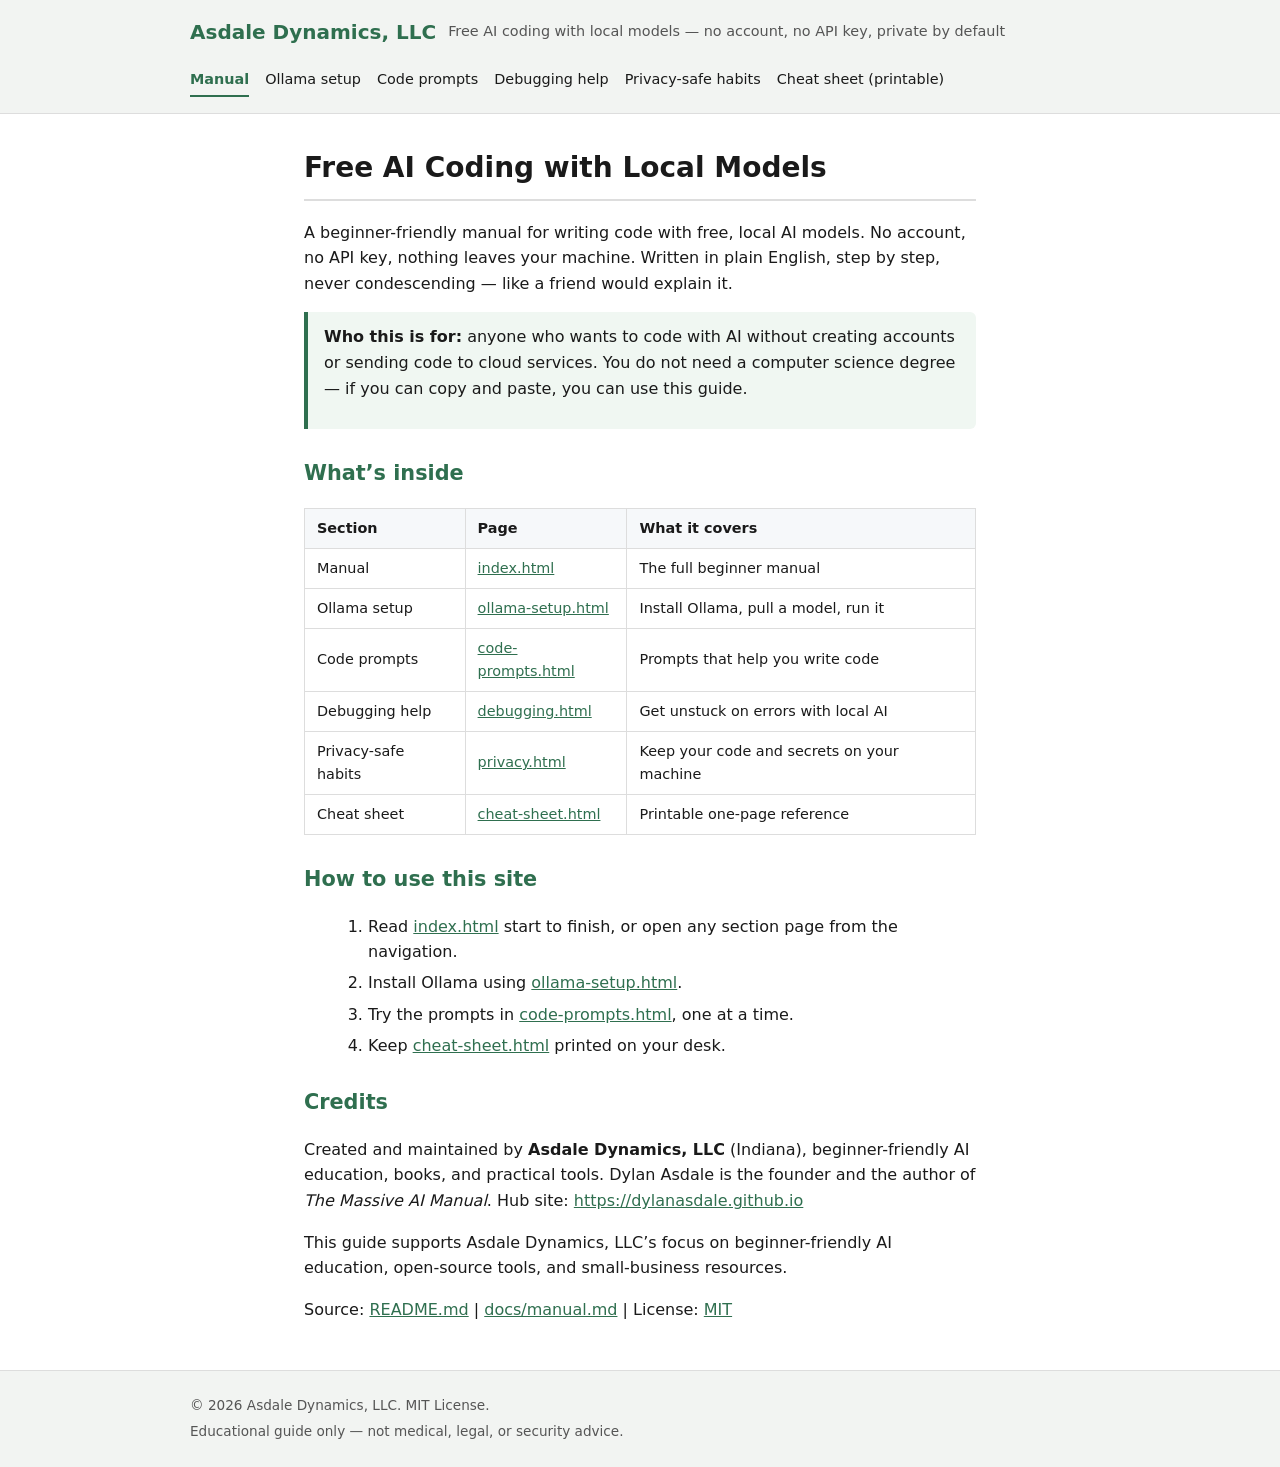
<file: site/index.html>
<!DOCTYPE html>
<html lang="en">
<head>
<meta charset="utf-8">
<meta name="viewport" content="width=device-width, initial-scale=1">
<title>Free AI Coding with Local Models — Asdale Dynamics, LLC</title>
<link rel="stylesheet" href="style.css">
</head>
<body>
<a href="#content" class="skip-link">Skip to content</a>

<div class="site">
<header>
  <div class="container">
    <a href="index.html" class="site-title">Asdale Dynamics, LLC</a>
    <p class="tagline">Free AI coding with local models — no account, no API key, private by default</p>
    <nav>
      <a href="index.html" aria-current="page">Manual</a>
      <a href="ollama-setup.html">Ollama setup</a>
      <a href="code-prompts.html">Code prompts</a>
      <a href="debugging.html">Debugging help</a>
      <a href="privacy.html">Privacy-safe habits</a>
      <a href="cheat-sheet.html">Cheat sheet (printable)</a>
    </nav>
  </div>
</header>

<main id="content">
<h1>Free AI Coding with Local Models</h1>
<p>A beginner-friendly manual for writing code with free, local AI models. No
account, no API key, nothing leaves your machine. Written in plain English,
step by step, never condescending — like a friend would explain it.</p>

<div class="callout">
<p><strong>Who this is for:</strong> anyone who wants to code with AI without
creating accounts or sending code to cloud services. You do not need a computer
science degree — if you can copy and paste, you can use this guide.</p>
</div>

<h2>What&rsquo;s inside</h2>
<table>
  <thead>
    <tr><th>Section</th><th>Page</th><th>What it covers</th></tr>
  </thead>
  <tbody>
    <tr><td>Manual</td><td><a href="index.html">index.html</a></td><td>The full beginner manual</td></tr>
    <tr><td>Ollama setup</td><td><a href="ollama-setup.html">ollama-setup.html</a></td><td>Install Ollama, pull a model, run it</td></tr>
    <tr><td>Code prompts</td><td><a href="code-prompts.html">code-prompts.html</a></td><td>Prompts that help you write code</td></tr>
    <tr><td>Debugging help</td><td><a href="debugging.html">debugging.html</a></td><td>Get unstuck on errors with local AI</td></tr>
    <tr><td>Privacy-safe habits</td><td><a href="privacy.html">privacy.html</a></td><td>Keep your code and secrets on your machine</td></tr>
    <tr><td>Cheat sheet</td><td><a href="cheat-sheet.html">cheat-sheet.html</a></td><td>Printable one-page reference</td></tr>
  </tbody>
</table>

<h2>How to use this site</h2>
<ol>
  <li>Read <a href="index.html">index.html</a> start to finish, or open any section page from the navigation.</li>
  <li>Install Ollama using <a href="ollama-setup.html">ollama-setup.html</a>.</li>
  <li>Try the prompts in <a href="code-prompts.html">code-prompts.html</a>, one at a time.</li>
  <li>Keep <a href="cheat-sheet.html">cheat-sheet.html</a> printed on your desk.</li>
</ol>

<h2>Credits</h2>
<p>Created and maintained by <strong>Asdale Dynamics, LLC</strong> (Indiana),
beginner-friendly AI education, books, and practical tools. Dylan Asdale is the
founder and the author of <em>The Massive AI Manual</em>. Hub site:
<a href="https://dylanasdale.github.io">https://dylanasdale.github.io</a></p>
<p>This guide supports Asdale Dynamics, LLC&rsquo;s focus on beginner-friendly AI
education, open-source tools, and small-business resources.</p>
<p class="no-print">Source: <a href="../README.md">README.md</a> |
<a href="../docs/manual.md">docs/manual.md</a> |
License: <a href="../LICENSE">MIT</a></p>
</main>

<footer>
  <div class="container">
    <p>&copy; 2026 Asdale Dynamics, LLC. MIT License.</p>
    <p>Educational guide only — not medical, legal, or security advice.</p>
  </div>
</footer>
</div>
</body>
</html>
</file>
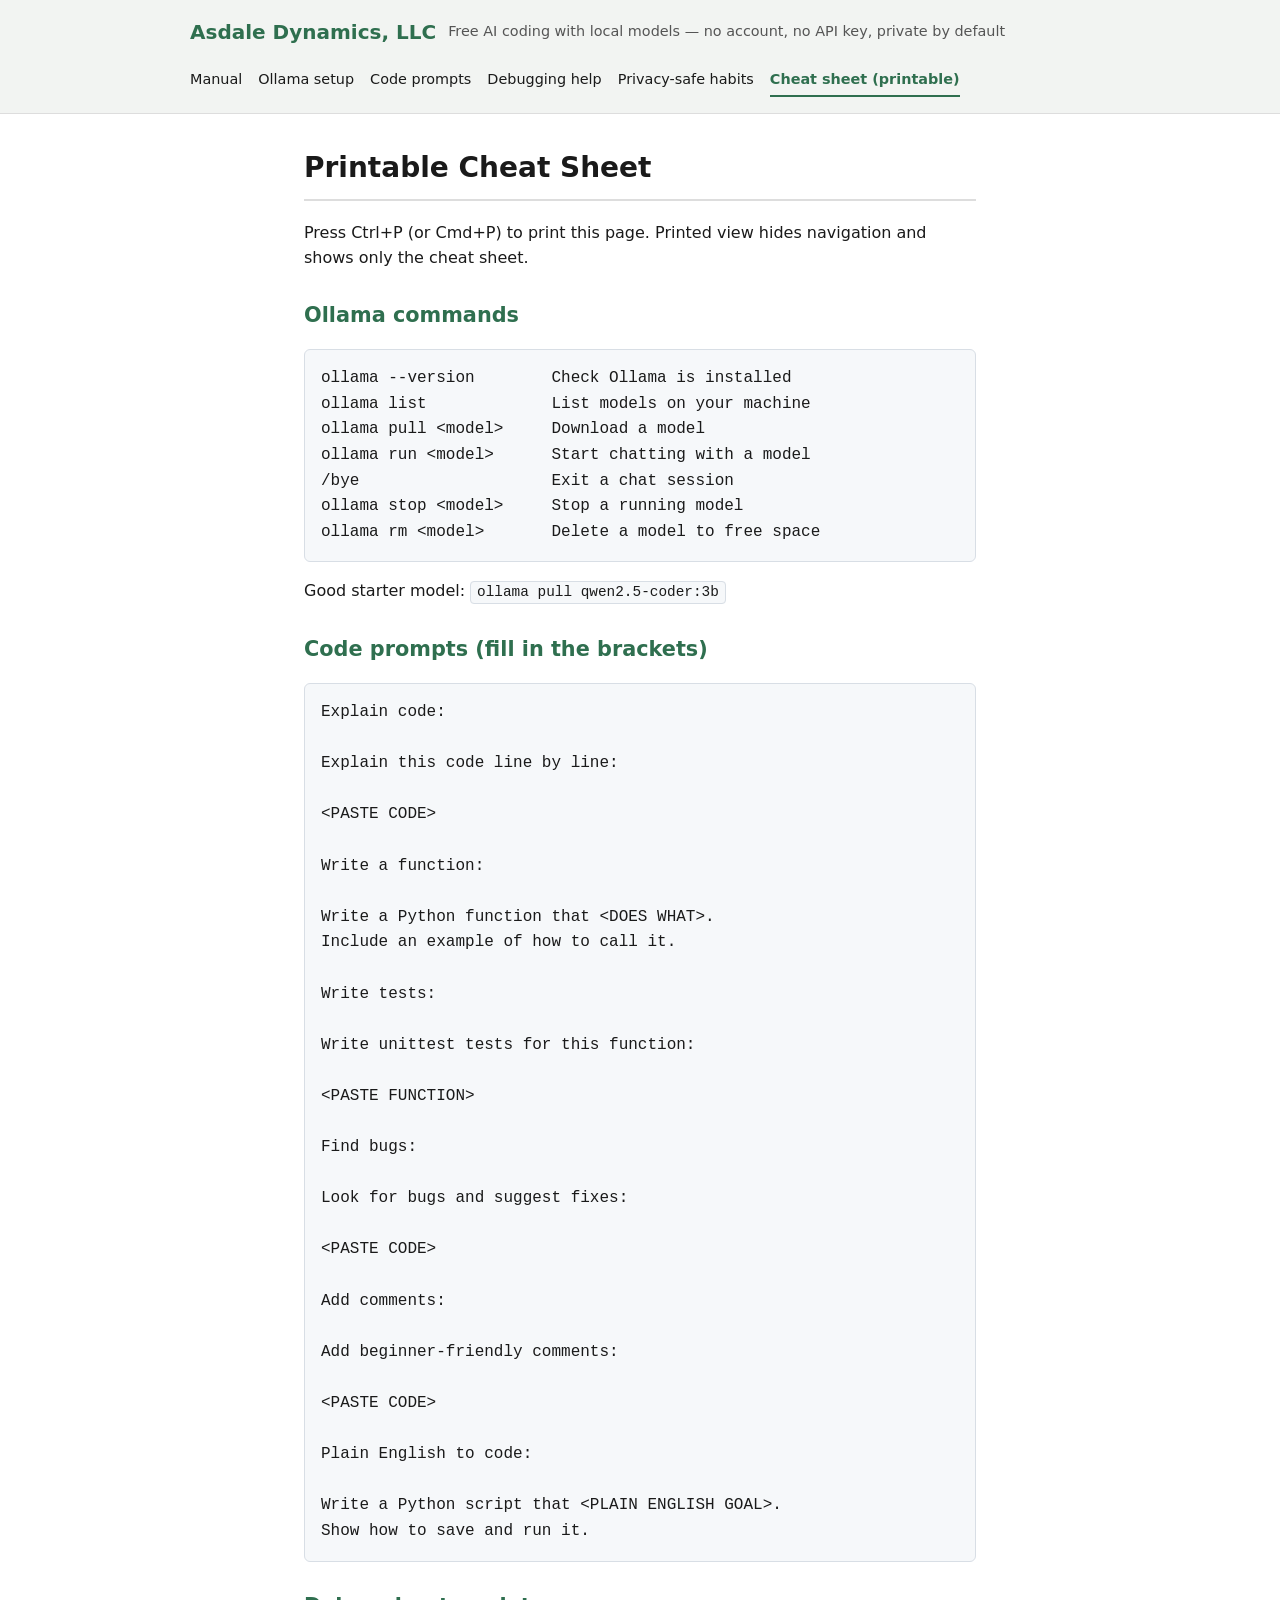
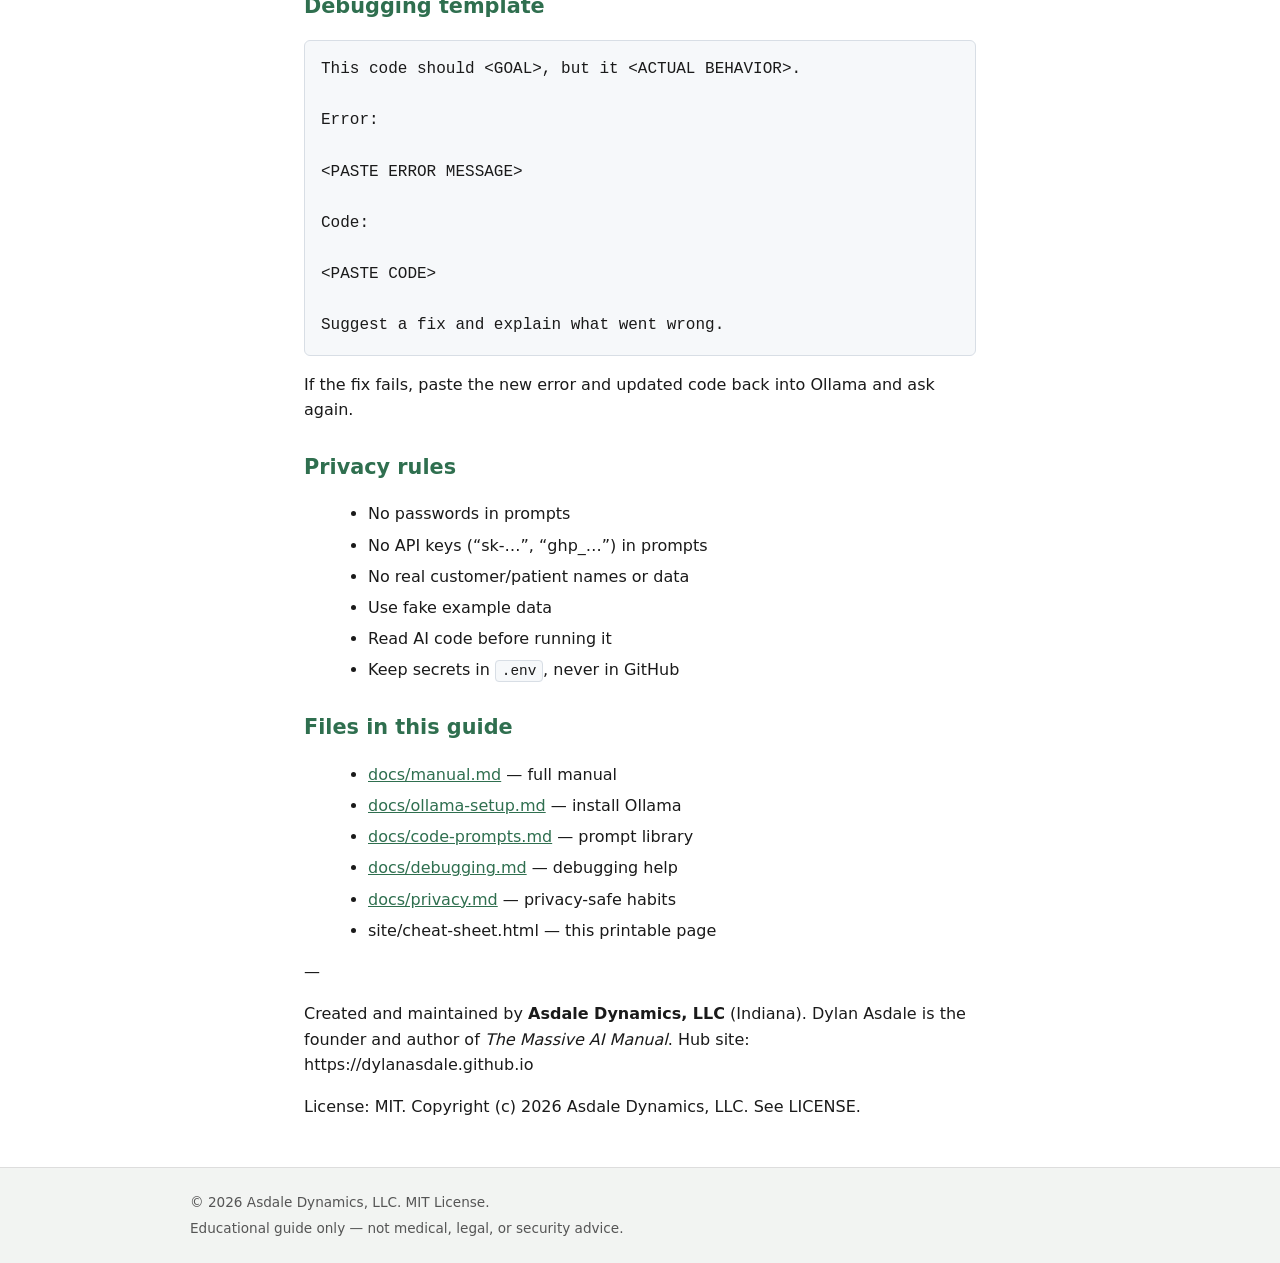
<file: site/cheat-sheet.html>
<!DOCTYPE html>
<html lang="en">
<head>
<meta charset="utf-8">
<meta name="viewport" content="width=device-width, initial-scale=1">
<title>Printable Cheat Sheet — Free AI Coding with Local Models</title>
<link rel="stylesheet" href="style.css">
<style>
  @media print {
    body { background: white; color: black; }
    header, nav, footer, .no-print, .screen-only { display: none !important; }
    main { padding: 0; width: 100%; max-width: 100%; }
    h1 { border-bottom: 1px solid #000; padding-bottom: 0.4rem; font-size: 1.5rem; page-break-after: avoid; }
    h2, h3 { page-break-after: avoid; color: black; }
    code, pre { background: white !important; border: 1px solid #777; color: black; }
    pre { page-break-inside: avoid; }
    .callout { border: 1px solid #777; background: none; padding: 0.5rem; page-break-inside: avoid; }
    a { text-decoration: none; color: black; }
    table th { background: #eee; }
    .print-hint { display: block; margin-top: 1rem; font-size: 0.85rem; color: #333; }
    @page { margin: 1.5cm; }
  }
</style>
</head>
<body>
<a href="#content" class="skip-link">Skip to content</a>

<div class="site">
<header>
  <div class="container">
    <a href="index.html" class="site-title">Asdale Dynamics, LLC</a>
    <p class="tagline">Free AI coding with local models — no account, no API key, private by default</p>
    <nav>
      <a href="index.html">Manual</a>
      <a href="ollama-setup.html">Ollama setup</a>
      <a href="code-prompts.html">Code prompts</a>
      <a href="debugging.html">Debugging help</a>
      <a href="privacy.html">Privacy-safe habits</a>
      <a href="cheat-sheet.html" aria-current="page">Cheat sheet (printable)</a>
    </nav>
  </div>
</header>

<main id="content">
<h1>Printable Cheat Sheet</h1>
<p class="print-hint screen-only">Press Ctrl+P (or Cmd+P) to print this page. Printed view hides navigation and shows only the cheat sheet.</p>

<h2>Ollama commands</h2>
<pre><code>ollama --version        Check Ollama is installed
ollama list             List models on your machine
ollama pull &lt;model&gt;     Download a model
ollama run &lt;model&gt;      Start chatting with a model
/bye                    Exit a chat session
ollama stop &lt;model&gt;     Stop a running model
ollama rm &lt;model&gt;       Delete a model to free space</code></pre>
<p>Good starter model: <code>ollama pull qwen2.5-coder:3b</code></p>

<h2>Code prompts (fill in the brackets)</h2>
<pre><code>Explain code:

Explain this code line by line:

&lt;PASTE CODE&gt;

Write a function:

Write a Python function that &lt;DOES WHAT&gt;.
Include an example of how to call it.

Write tests:

Write unittest tests for this function:

&lt;PASTE FUNCTION&gt;

Find bugs:

Look for bugs and suggest fixes:

&lt;PASTE CODE&gt;

Add comments:

Add beginner-friendly comments:

&lt;PASTE CODE&gt;

Plain English to code:

Write a Python script that &lt;PLAIN ENGLISH GOAL&gt;.
Show how to save and run it.</code></pre>

<h2>Debugging template</h2>
<pre><code>This code should &lt;GOAL&gt;, but it &lt;ACTUAL BEHAVIOR&gt;.

Error:

&lt;PASTE ERROR MESSAGE&gt;

Code:

&lt;PASTE CODE&gt;

Suggest a fix and explain what went wrong.</code></pre>
<p class="screen-only">If the fix fails, paste the new error and updated code back into Ollama and ask again.</p>

<h2>Privacy rules</h2>
<ul class="screen-only">
  <li>No passwords in prompts</li>
  <li>No API keys (&ldquo;sk-&hellip;&rdquo;, &ldquo;ghp_&hellip;&rdquo;) in prompts</li>
  <li>No real customer/patient names or data</li>
  <li>Use fake example data</li>
  <li>Read AI code before running it</li>
  <li>Keep secrets in <code>.env</code>, never in GitHub</li>
</ul>
<pre class="print-only" style="display:none;">[ ] No passwords in prompts
[ ] No API keys in prompts
[ ] No real customer/patient names or data
[ ] Use fake example data
[ ] Read AI code before running it
[ ] Keep secrets in .env, never in GitHub</pre>

<h2>Files in this guide</h2>
<ul class="screen-only">
  <li><a href="../docs/manual.md">docs/manual.md</a> — full manual</li>
  <li><a href="../docs/ollama-setup.md">docs/ollama-setup.md</a> — install Ollama</li>
  <li><a href="../docs/code-prompts.md">docs/code-prompts.md</a> — prompt library</li>
  <li><a href="../docs/debugging.md">docs/debugging.md</a> — debugging help</li>
  <li><a href="../docs/privacy.md">docs/privacy.md</a> — privacy-safe habits</li>
  <li>site/cheat-sheet.html — this printable page</li>
</ul>

<p>&mdash;</p>
<p>Created and maintained by <strong>Asdale Dynamics, LLC</strong> (Indiana).
Dylan Asdale is the founder and author of <em>The Massive AI Manual</em>. Hub
site: https://dylanasdale.github.io</p>
<p>License: MIT. Copyright (c) 2026 Asdale Dynamics, LLC. See LICENSE.</p>
</main>

<footer>
  <div class="container">
    <p>&copy; 2026 Asdale Dynamics, LLC. MIT License.</p>
    <p>Educational guide only — not medical, legal, or security advice.</p>
  </div>
</footer>
</div>
</body>
</html>
</file>
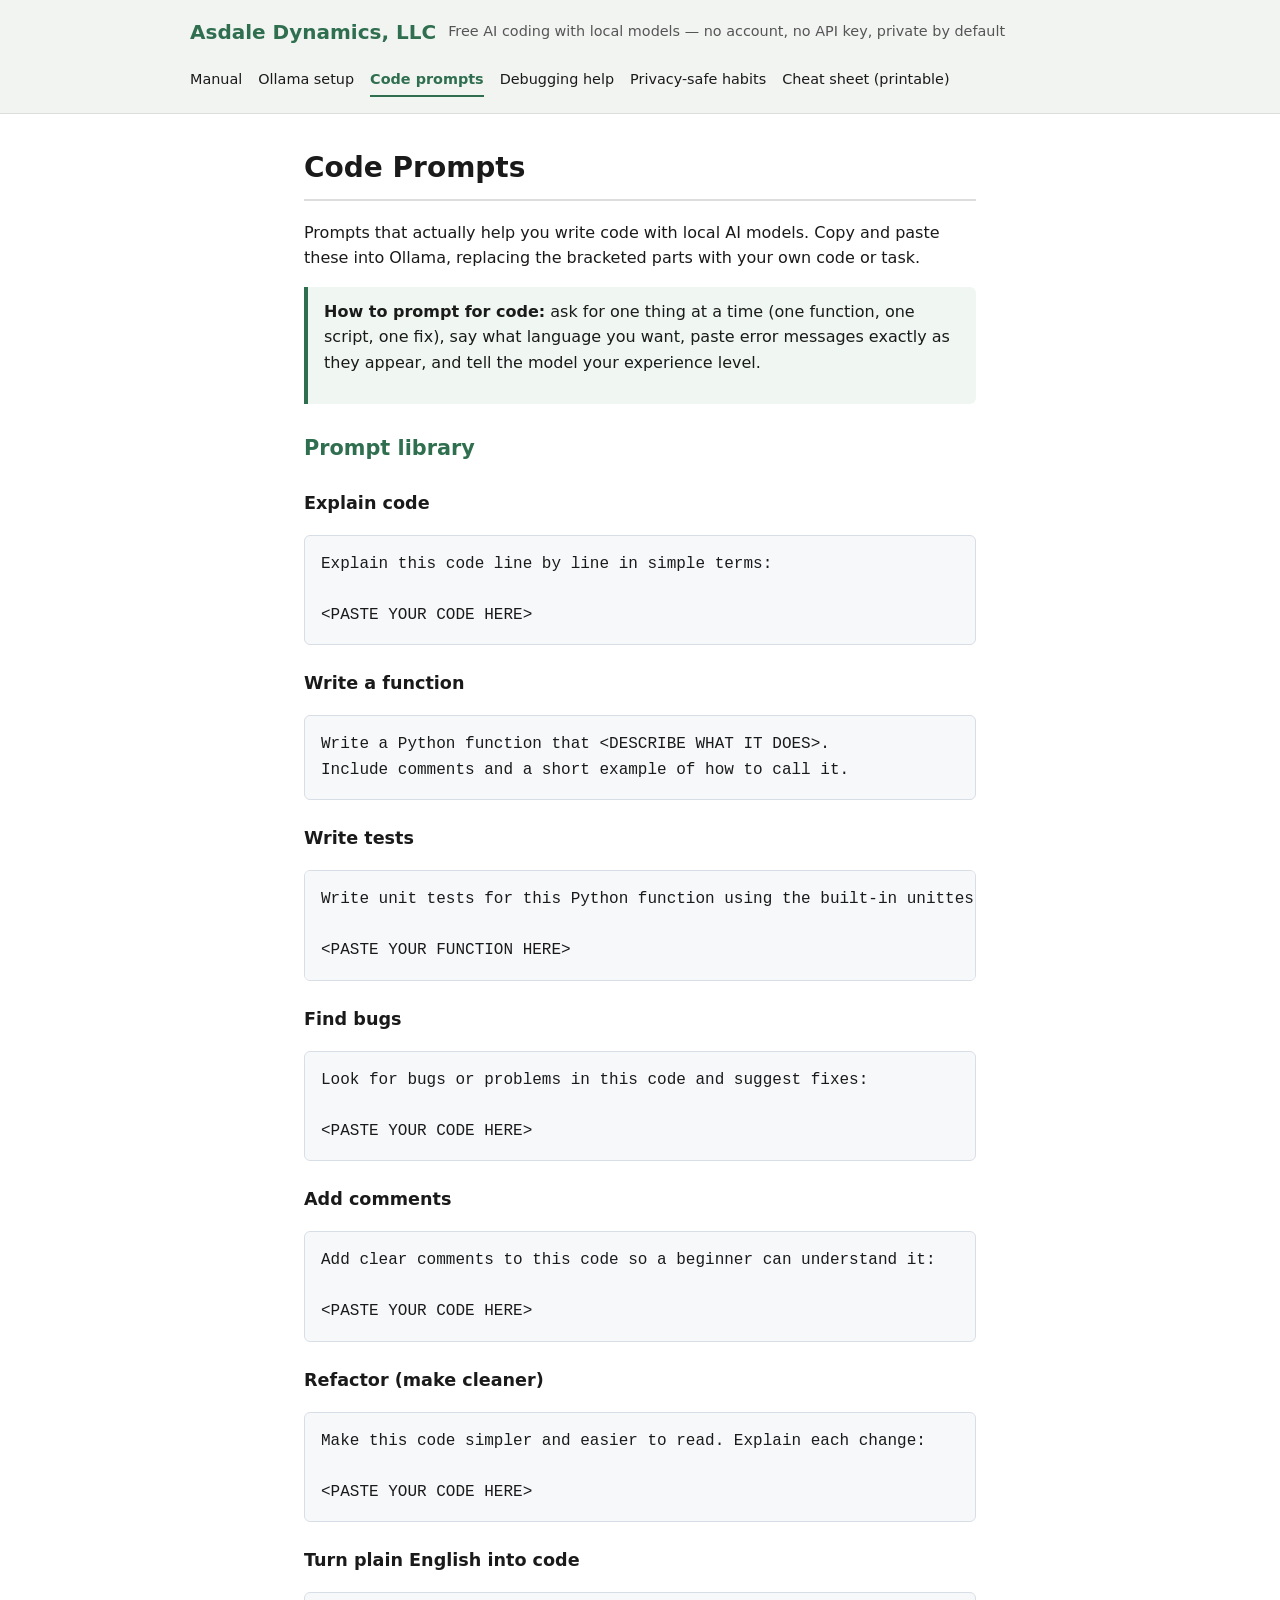
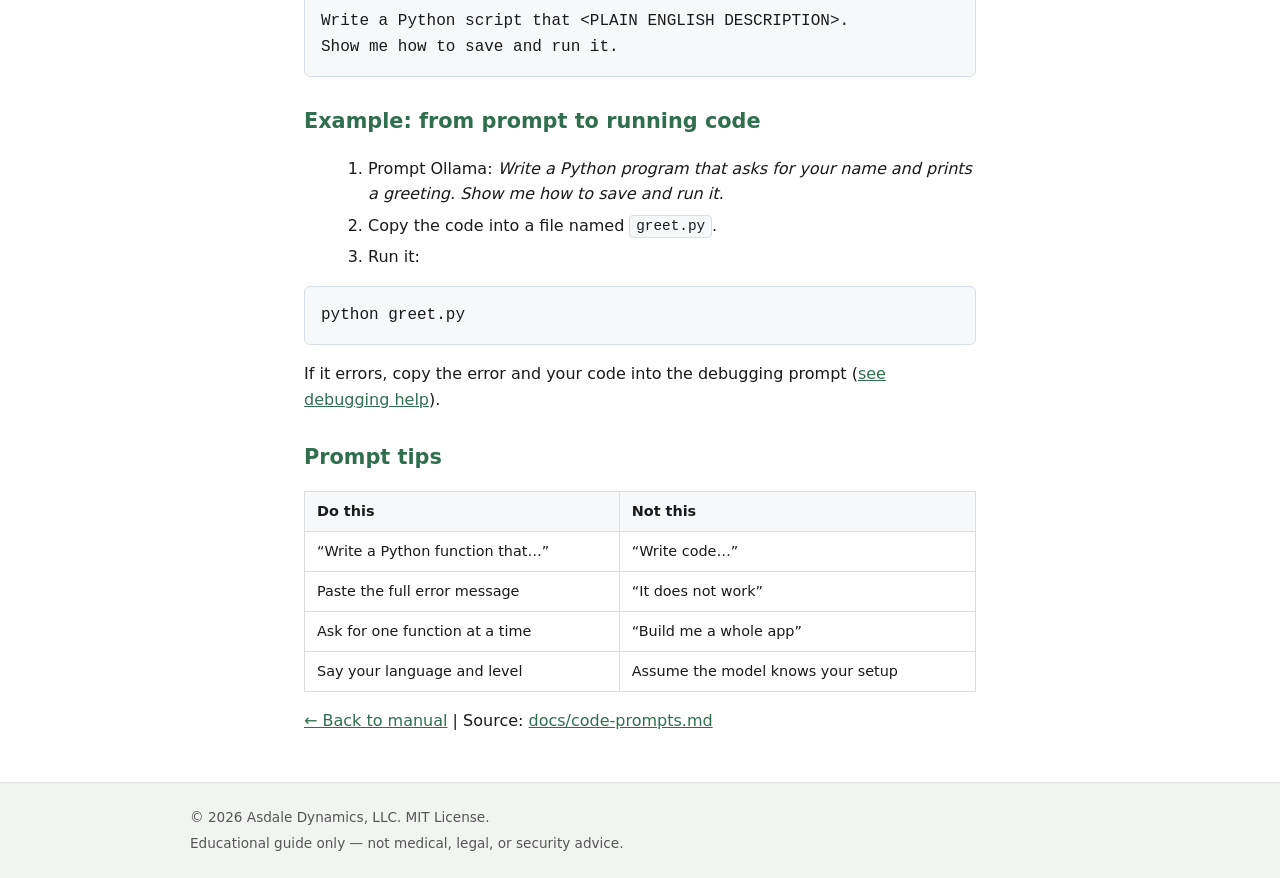
<file: site/code-prompts.html>
<!DOCTYPE html>
<html lang="en">
<head>
<meta charset="utf-8">
<meta name="viewport" content="width=device-width, initial-scale=1">
<title>Code Prompts — Free AI Coding with Local Models</title>
<link rel="stylesheet" href="style.css">
</head>
<body>
<a href="#content" class="skip-link">Skip to content</a>

<div class="site">
<header>
  <div class="container">
    <a href="index.html" class="site-title">Asdale Dynamics, LLC</a>
    <p class="tagline">Free AI coding with local models — no account, no API key, private by default</p>
    <nav>
      <a href="index.html">Manual</a>
      <a href="ollama-setup.html">Ollama setup</a>
      <a href="code-prompts.html" aria-current="page">Code prompts</a>
      <a href="debugging.html">Debugging help</a>
      <a href="privacy.html">Privacy-safe habits</a>
      <a href="cheat-sheet.html">Cheat sheet (printable)</a>
    </nav>
  </div>
</header>

<main id="content">
<h1>Code Prompts</h1>
<p>Prompts that actually help you write code with local AI models. Copy and paste
these into Ollama, replacing the bracketed parts with your own code or task.</p>

<div class="callout">
<p><strong>How to prompt for code:</strong> ask for one thing at a time (one
function, one script, one fix), say what language you want, paste error messages
exactly as they appear, and tell the model your experience level.</p>
</div>

<h2>Prompt library</h2>

<h3>Explain code</h3>
<pre><code>Explain this code line by line in simple terms:

&lt;PASTE YOUR CODE HERE&gt;</code></pre>

<h3>Write a function</h3>
<pre><code>Write a Python function that &lt;DESCRIBE WHAT IT DOES&gt;.
Include comments and a short example of how to call it.</code></pre>

<h3>Write tests</h3>
<pre><code>Write unit tests for this Python function using the built-in unittest module:

&lt;PASTE YOUR FUNCTION HERE&gt;</code></pre>

<h3>Find bugs</h3>
<pre><code>Look for bugs or problems in this code and suggest fixes:

&lt;PASTE YOUR CODE HERE&gt;</code></pre>

<h3>Add comments</h3>
<pre><code>Add clear comments to this code so a beginner can understand it:

&lt;PASTE YOUR CODE HERE&gt;</code></pre>

<h3>Refactor (make cleaner)</h3>
<pre><code>Make this code simpler and easier to read. Explain each change:

&lt;PASTE YOUR CODE HERE&gt;</code></pre>

<h3>Turn plain English into code</h3>
<pre><code>Write a Python script that &lt;PLAIN ENGLISH DESCRIPTION&gt;.
Show me how to save and run it.</code></pre>

<h2>Example: from prompt to running code</h2>
<ol>
  <li>Prompt Ollama: <em>Write a Python program that asks for your name and
  prints a greeting. Show me how to save and run it.</em></li>
  <li>Copy the code into a file named <code>greet.py</code>.</li>
  <li>Run it:</li>
</ol>
<pre><code class="language-bash">python greet.py</code></pre>
<p>If it errors, copy the error and your code into the debugging prompt
(<a href="debugging.html">see debugging help</a>).</p>

<h2>Prompt tips</h2>
<table>
  <thead>
    <tr><th>Do this</th><th>Not this</th></tr>
  </thead>
  <tbody>
    <tr><td>&ldquo;Write a Python function that&hellip;&rdquo;</td><td>&ldquo;Write code&hellip;&rdquo;</td></tr>
    <tr><td>Paste the full error message</td><td>&ldquo;It does not work&rdquo;</td></tr>
    <tr><td>Ask for one function at a time</td><td>&ldquo;Build me a whole app&rdquo;</td></tr>
    <tr><td>Say your language and level</td><td>Assume the model knows your setup</td></tr>
  </tbody>
</table>

<p class="no-print"><a href="index.html">&larr; Back to manual</a> |
Source: <a href="../docs/code-prompts.md">docs/code-prompts.md</a></p>
</main>

<footer>
  <div class="container">
    <p>&copy; 2026 Asdale Dynamics, LLC. MIT License.</p>
    <p>Educational guide only — not medical, legal, or security advice.</p>
  </div>
</footer>
</div>
</body>
</html>
</file>
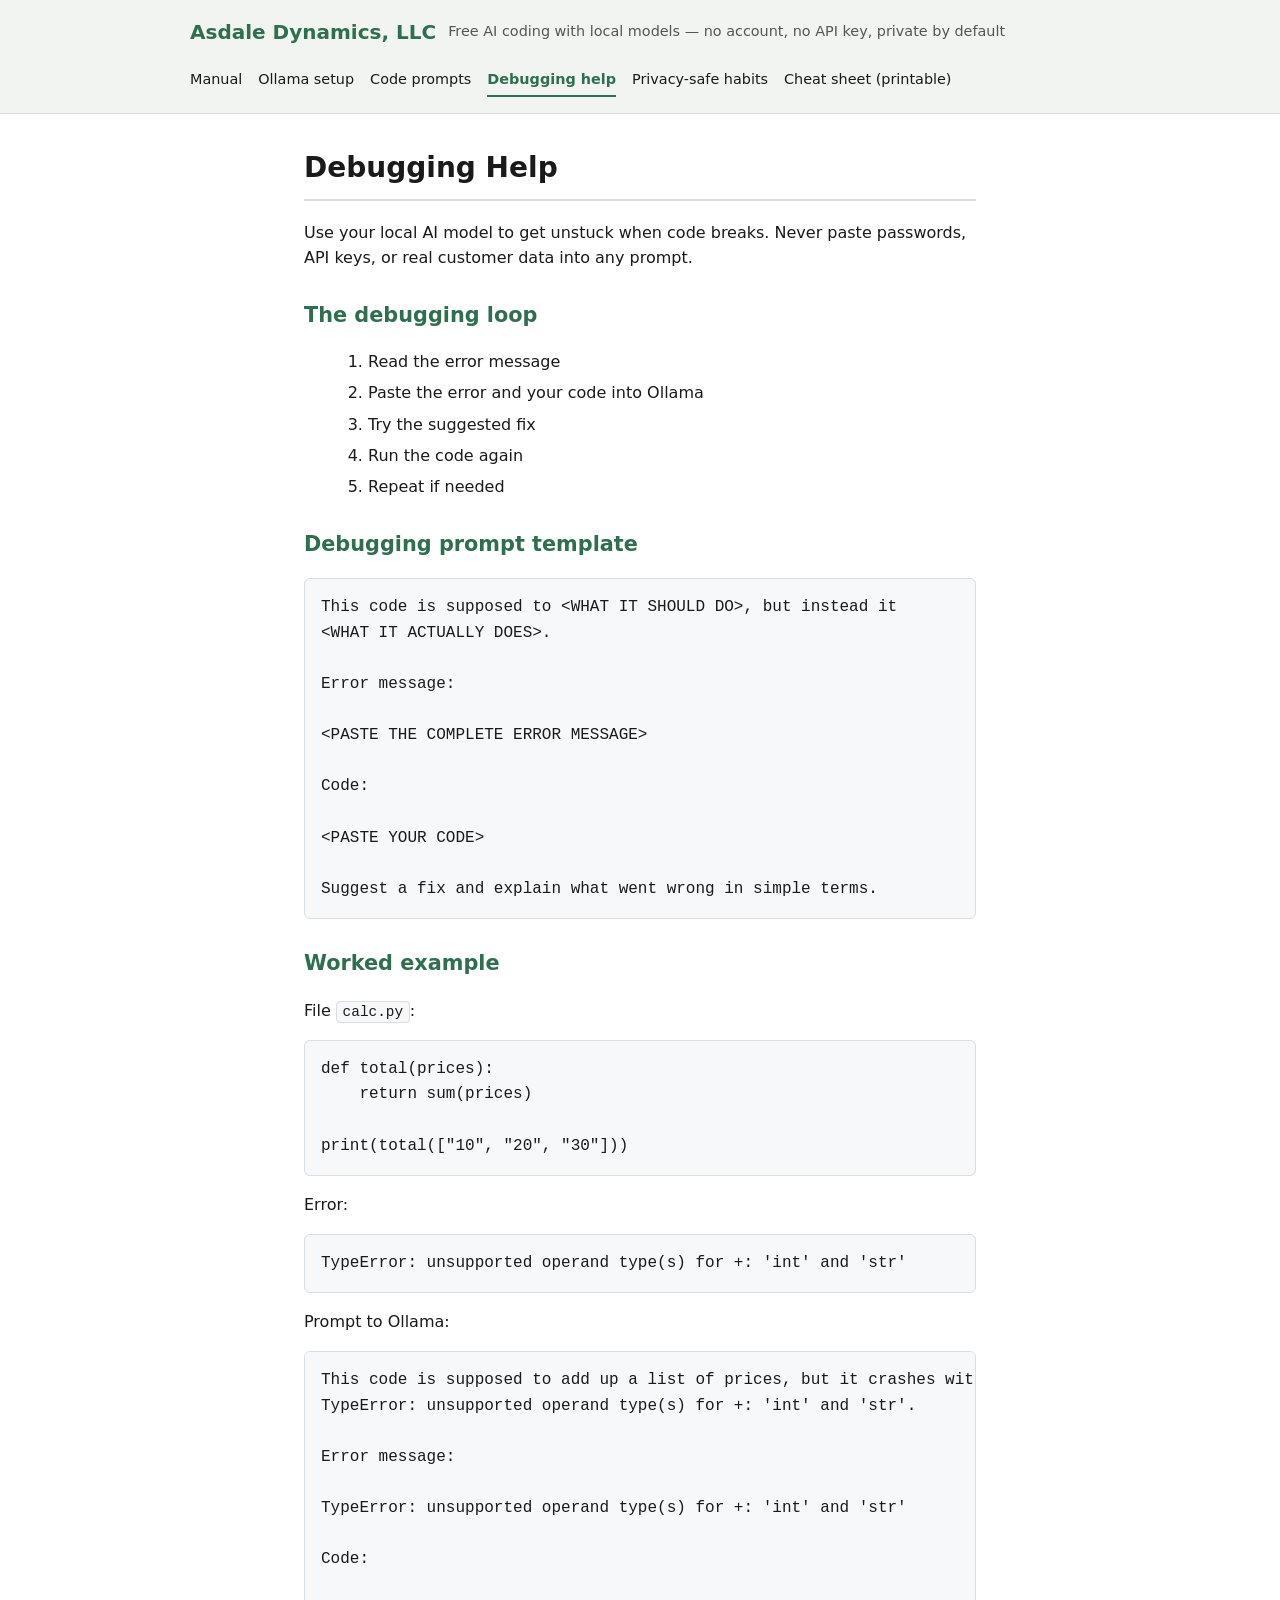
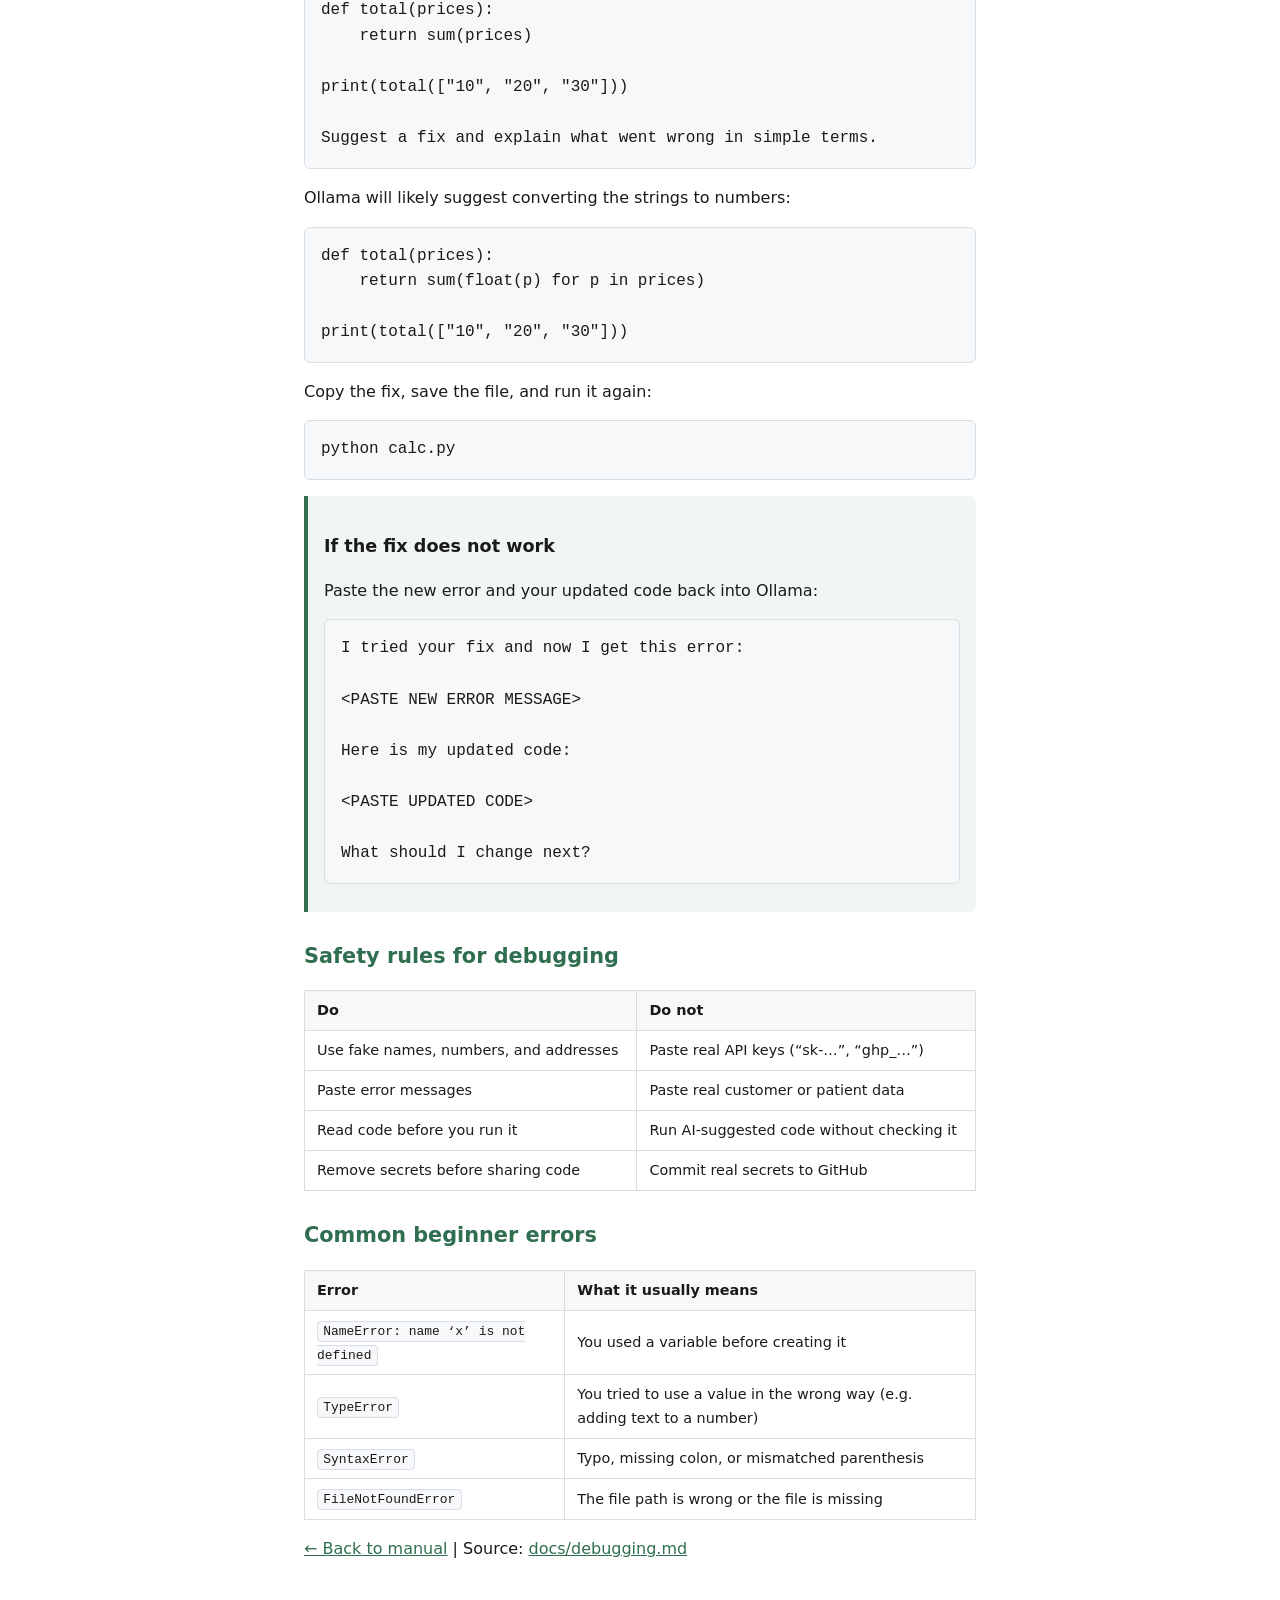
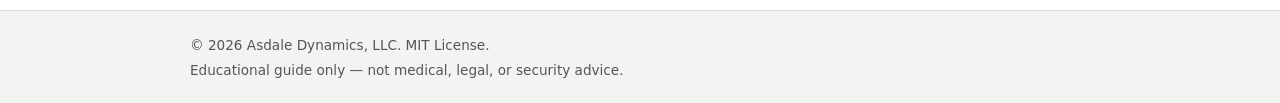
<file: site/debugging.html>
<!DOCTYPE html>
<html lang="en">
<head>
<meta charset="utf-8">
<meta name="viewport" content="width=device-width, initial-scale=1">
<title>Debugging Help — Free AI Coding with Local Models</title>
<link rel="stylesheet" href="style.css">
</head>
<body>
<a href="#content" class="skip-link">Skip to content</a>

<div class="site">
<header>
  <div class="container">
    <a href="index.html" class="site-title">Asdale Dynamics, LLC</a>
    <p class="tagline">Free AI coding with local models — no account, no API key, private by default</p>
    <nav>
      <a href="index.html">Manual</a>
      <a href="ollama-setup.html">Ollama setup</a>
      <a href="code-prompts.html">Code prompts</a>
      <a href="debugging.html" aria-current="page">Debugging help</a>
      <a href="privacy.html">Privacy-safe habits</a>
      <a href="cheat-sheet.html">Cheat sheet (printable)</a>
    </nav>
  </div>
</header>

<main id="content">
<h1>Debugging Help</h1>
<p>Use your local AI model to get unstuck when code breaks. Never paste
passwords, API keys, or real customer data into any prompt.</p>

<h2>The debugging loop</h2>
<ol>
  <li>Read the error message</li>
  <li>Paste the error and your code into Ollama</li>
  <li>Try the suggested fix</li>
  <li>Run the code again</li>
  <li>Repeat if needed</li>
</ol>

<h2>Debugging prompt template</h2>
<pre><code>This code is supposed to &lt;WHAT IT SHOULD DO&gt;, but instead it
&lt;WHAT IT ACTUALLY DOES&gt;.

Error message:

&lt;PASTE THE COMPLETE ERROR MESSAGE&gt;

Code:

&lt;PASTE YOUR CODE&gt;

Suggest a fix and explain what went wrong in simple terms.</code></pre>

<h2>Worked example</h2>
<p>File <code>calc.py</code>:</p>
<pre><code class="language-python">def total(prices):
    return sum(prices)

print(total(["10", "20", "30"]))</code></pre>
<p>Error:</p>
<pre><code>TypeError: unsupported operand type(s) for +: 'int' and 'str'</code></pre>
<p>Prompt to Ollama:</p>
<pre><code>This code is supposed to add up a list of prices, but it crashes with
TypeError: unsupported operand type(s) for +: 'int' and 'str'.

Error message:

TypeError: unsupported operand type(s) for +: 'int' and 'str'

Code:

def total(prices):
    return sum(prices)

print(total(["10", "20", "30"]))

Suggest a fix and explain what went wrong in simple terms.</code></pre>
<p>Ollama will likely suggest converting the strings to numbers:</p>
<pre><code class="language-python">def total(prices):
    return sum(float(p) for p in prices)

print(total(["10", "20", "30"]))</code></pre>
<p>Copy the fix, save the file, and run it again:</p>
<pre><code class="language-bash">python calc.py</code></pre>

<div class="callout">
<h3>If the fix does not work</h3>
<p>Paste the new error and your updated code back into Ollama:</p>
<pre><code>I tried your fix and now I get this error:

&lt;PASTE NEW ERROR MESSAGE&gt;

Here is my updated code:

&lt;PASTE UPDATED CODE&gt;

What should I change next?</code></pre>
</div>

<h2>Safety rules for debugging</h2>
<table>
  <thead>
    <tr><th>Do</th><th>Do not</th></tr>
  </thead>
  <tbody>
    <tr><td>Use fake names, numbers, and addresses</td><td>Paste real API keys (&ldquo;sk-&hellip;&rdquo;, &ldquo;ghp_&hellip;&rdquo;)</td></tr>
    <tr><td>Paste error messages</td><td>Paste real customer or patient data</td></tr>
    <tr><td>Read code before you run it</td><td>Run AI-suggested code without checking it</td></tr>
    <tr><td>Remove secrets before sharing code</td><td>Commit real secrets to GitHub</td></tr>
  </tbody>
</table>

<h2>Common beginner errors</h2>
<table>
  <thead>
    <tr><th>Error</th><th>What it usually means</th></tr>
  </thead>
  <tbody>
    <tr><td><code>NameError: name &lsquo;x&rsquo; is not defined</code></td><td>You used a variable before creating it</td></tr>
    <tr><td><code>TypeError</code></td><td>You tried to use a value in the wrong way (e.g. adding text to a number)</td></tr>
    <tr><td><code>SyntaxError</code></td><td>Typo, missing colon, or mismatched parenthesis</td></tr>
    <tr><td><code>FileNotFoundError</code></td><td>The file path is wrong or the file is missing</td></tr>
  </tbody>
</table>

<p class="no-print"><a href="index.html">&larr; Back to manual</a> |
Source: <a href="../docs/debugging.md">docs/debugging.md</a></p>
</main>

<footer>
  <div class="container">
    <p>&copy; 2026 Asdale Dynamics, LLC. MIT License.</p>
    <p>Educational guide only — not medical, legal, or security advice.</p>
  </div>
</footer>
</div>
</body>
</html>
</file>
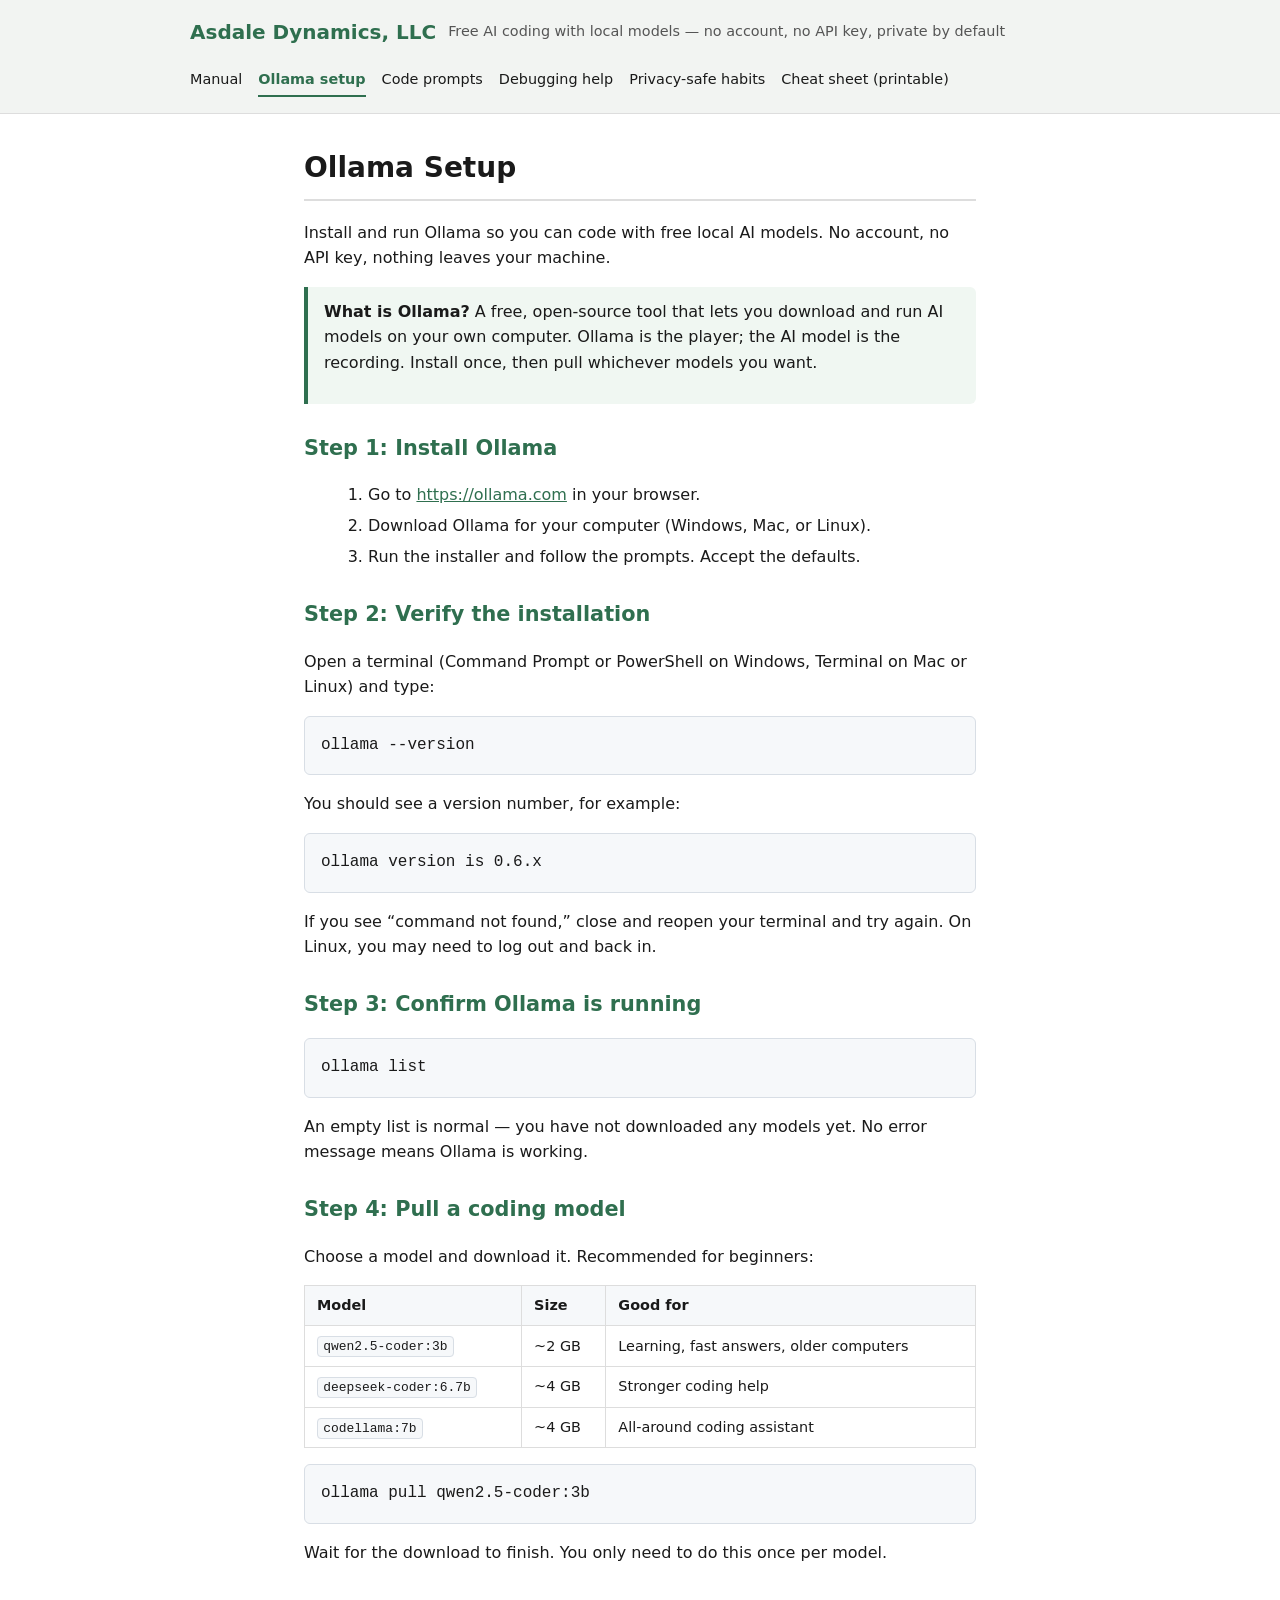
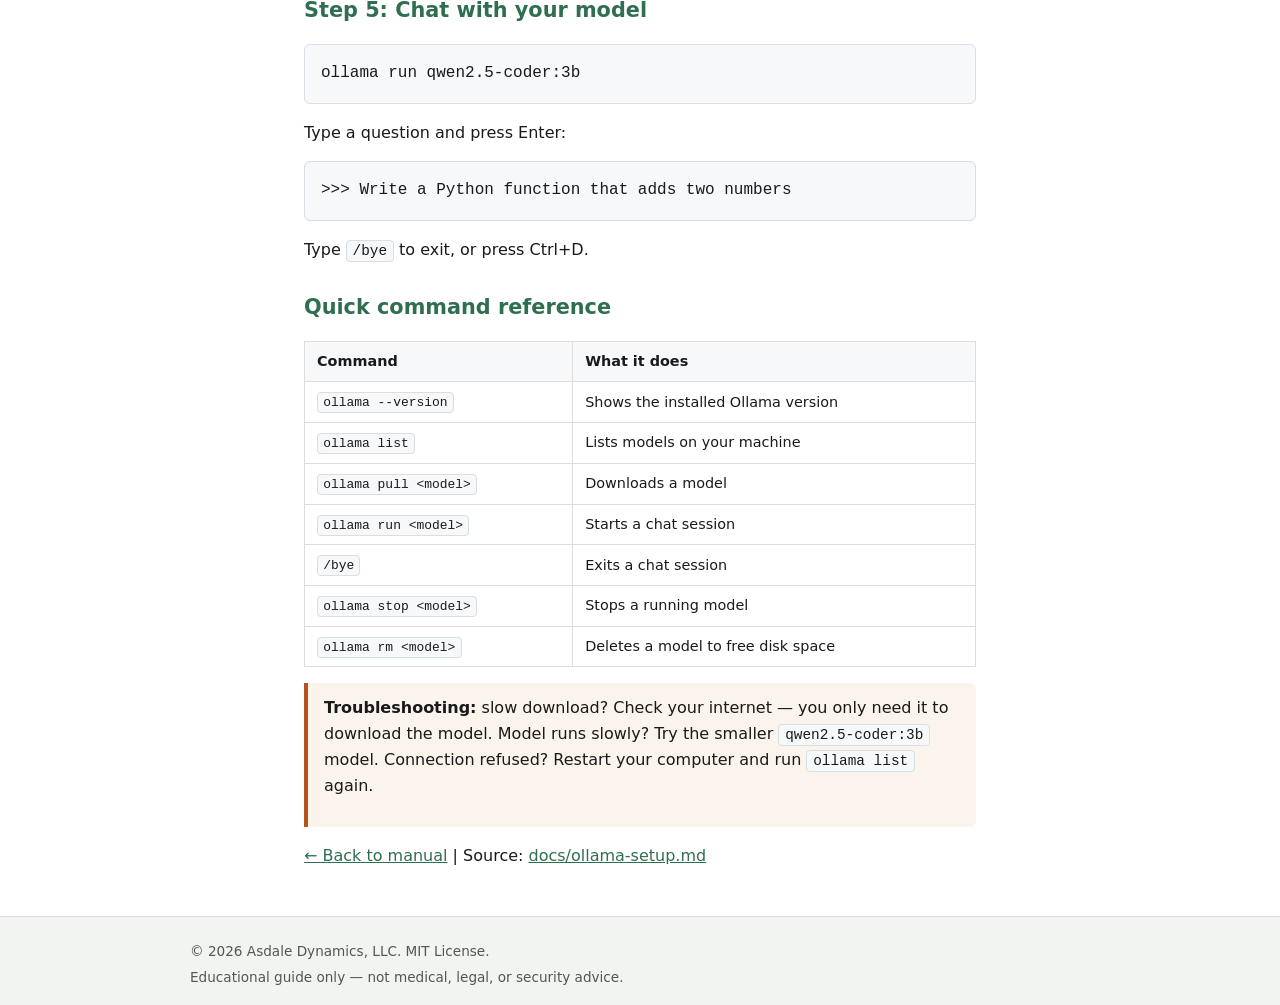
<file: site/ollama-setup.html>
<!DOCTYPE html>
<html lang="en">
<head>
<meta charset="utf-8">
<meta name="viewport" content="width=device-width, initial-scale=1">
<title>Ollama Setup — Free AI Coding with Local Models</title>
<link rel="stylesheet" href="style.css">
</head>
<body>
<a href="#content" class="skip-link">Skip to content</a>

<div class="site">
<header>
  <div class="container">
    <a href="index.html" class="site-title">Asdale Dynamics, LLC</a>
    <p class="tagline">Free AI coding with local models — no account, no API key, private by default</p>
    <nav>
      <a href="index.html">Manual</a>
      <a href="ollama-setup.html" aria-current="page">Ollama setup</a>
      <a href="code-prompts.html">Code prompts</a>
      <a href="debugging.html">Debugging help</a>
      <a href="privacy.html">Privacy-safe habits</a>
      <a href="cheat-sheet.html">Cheat sheet (printable)</a>
    </nav>
  </div>
</header>

<main id="content">
<h1>Ollama Setup</h1>
<p>Install and run Ollama so you can code with free local AI models. No account,
no API key, nothing leaves your machine.</p>

<div class="callout">
<p><strong>What is Ollama?</strong> A free, open-source tool that lets you
download and run AI models on your own computer. Ollama is the player; the AI
model is the recording. Install once, then pull whichever models you want.</p>
</div>

<h2>Step 1: Install Ollama</h2>
<ol>
  <li>Go to <a href="https://ollama.com">https://ollama.com</a> in your browser.</li>
  <li>Download Ollama for your computer (Windows, Mac, or Linux).</li>
  <li>Run the installer and follow the prompts. Accept the defaults.</li>
</ol>

<h2>Step 2: Verify the installation</h2>
<p>Open a terminal (Command Prompt or PowerShell on Windows, Terminal on Mac or
Linux) and type:</p>
<pre><code class="language-bash">ollama --version</code></pre>
<p>You should see a version number, for example:</p>
<pre><code>ollama version is 0.6.x</code></pre>
<p>If you see &ldquo;command not found,&rdquo; close and reopen your terminal and
try again. On Linux, you may need to log out and back in.</p>

<h2>Step 3: Confirm Ollama is running</h2>
<pre><code class="language-bash">ollama list</code></pre>
<p>An empty list is normal &mdash; you have not downloaded any models yet. No
error message means Ollama is working.</p>

<h2>Step 4: Pull a coding model</h2>
<p>Choose a model and download it. Recommended for beginners:</p>
<table>
  <thead>
    <tr><th>Model</th><th>Size</th><th>Good for</th></tr>
  </thead>
  <tbody>
    <tr><td><code>qwen2.5-coder:3b</code></td><td>~2 GB</td><td>Learning, fast answers, older computers</td></tr>
    <tr><td><code>deepseek-coder:6.7b</code></td><td>~4 GB</td><td>Stronger coding help</td></tr>
    <tr><td><code>codellama:7b</code></td><td>~4 GB</td><td>All-around coding assistant</td></tr>
  </tbody>
</table>
<pre><code class="language-bash">ollama pull qwen2.5-coder:3b</code></pre>
<p>Wait for the download to finish. You only need to do this once per model.</p>

<h2>Step 5: Chat with your model</h2>
<pre><code class="language-bash">ollama run qwen2.5-coder:3b</code></pre>
<p>Type a question and press Enter:</p>
<pre><code>&gt;&gt;&gt; Write a Python function that adds two numbers</code></pre>
<p>Type <code>/bye</code> to exit, or press Ctrl+D.</p>

<h2>Quick command reference</h2>
<table>
  <thead>
    <tr><th>Command</th><th>What it does</th></tr>
  </thead>
  <tbody>
    <tr><td><code>ollama --version</code></td><td>Shows the installed Ollama version</td></tr>
    <tr><td><code>ollama list</code></td><td>Lists models on your machine</td></tr>
    <tr><td><code>ollama pull &lt;model&gt;</code></td><td>Downloads a model</td></tr>
    <tr><td><code>ollama run &lt;model&gt;</code></td><td>Starts a chat session</td></tr>
    <tr><td><code>/bye</code></td><td>Exits a chat session</td></tr>
    <tr><td><code>ollama stop &lt;model&gt;</code></td><td>Stops a running model</td></tr>
    <tr><td><code>ollama rm &lt;model&gt;</code></td><td>Deletes a model to free disk space</td></tr>
  </tbody>
</table>

<div class="callout warn">
<p><strong>Troubleshooting:</strong> slow download? Check your internet &mdash;
you only need it to download the model. Model runs slowly? Try the smaller
<code>qwen2.5-coder:3b</code> model. Connection refused? Restart your computer
and run <code>ollama list</code> again.</p>
</div>

<p class="no-print"><a href="index.html">&larr; Back to manual</a> |
Source: <a href="../docs/ollama-setup.md">docs/ollama-setup.md</a></p>
</main>

<footer>
  <div class="container">
    <p>&copy; 2026 Asdale Dynamics, LLC. MIT License.</p>
    <p>Educational guide only — not medical, legal, or security advice.</p>
  </div>
</footer>
</div>
</body>
</html>
</file>
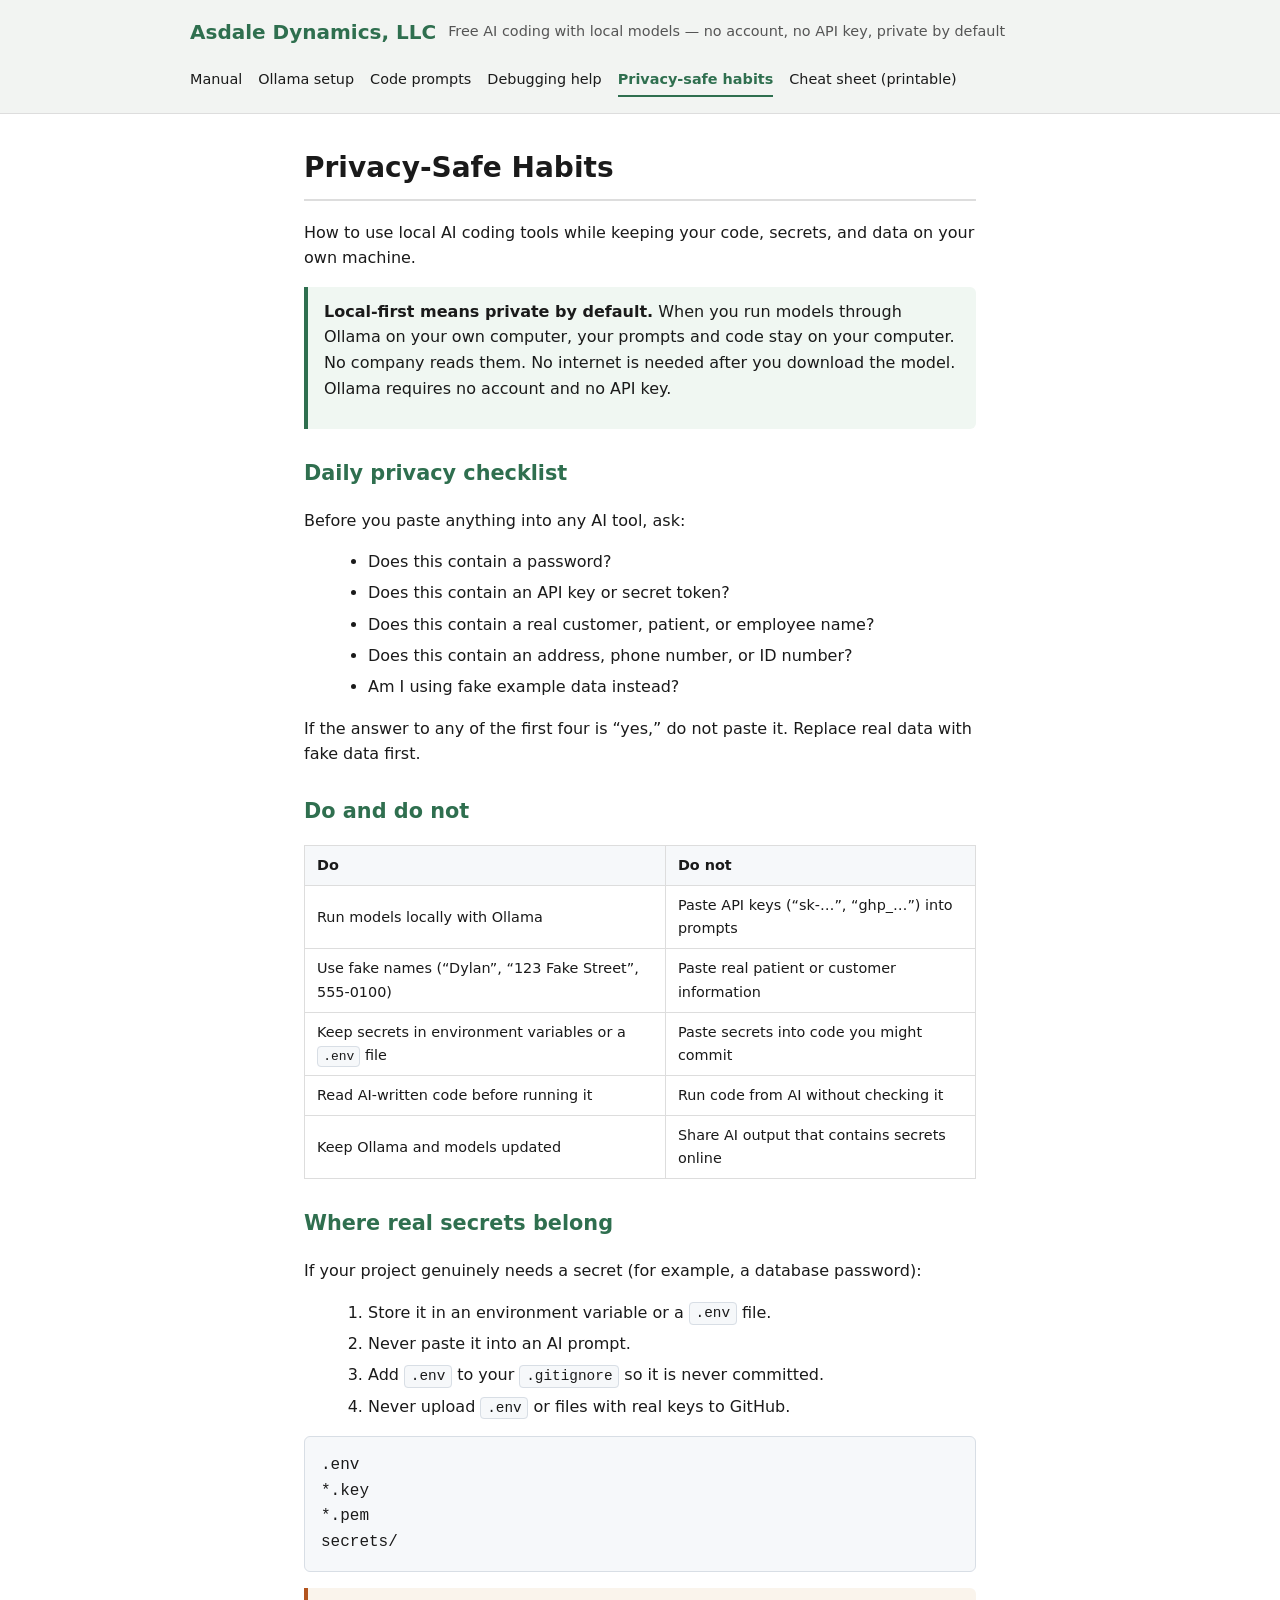
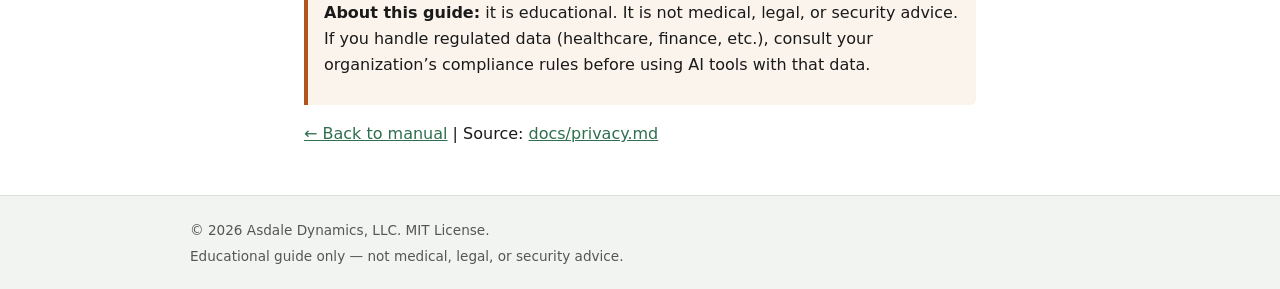
<file: site/privacy.html>
<!DOCTYPE html>
<html lang="en">
<head>
<meta charset="utf-8">
<meta name="viewport" content="width=device-width, initial-scale=1">
<title>Privacy-Safe Habits — Free AI Coding with Local Models</title>
<link rel="stylesheet" href="style.css">
</head>
<body>
<a href="#content" class="skip-link">Skip to content</a>

<div class="site">
<header>
  <div class="container">
    <a href="index.html" class="site-title">Asdale Dynamics, LLC</a>
    <p class="tagline">Free AI coding with local models — no account, no API key, private by default</p>
    <nav>
      <a href="index.html">Manual</a>
      <a href="ollama-setup.html">Ollama setup</a>
      <a href="code-prompts.html">Code prompts</a>
      <a href="debugging.html">Debugging help</a>
      <a href="privacy.html" aria-current="page">Privacy-safe habits</a>
      <a href="cheat-sheet.html">Cheat sheet (printable)</a>
    </nav>
  </div>
</header>

<main id="content">
<h1>Privacy-Safe Habits</h1>
<p>How to use local AI coding tools while keeping your code, secrets, and data
on your own machine.</p>

<div class="callout">
<p><strong>Local-first means private by default.</strong> When you run models
through Ollama on your own computer, your prompts and code stay on your
computer. No company reads them. No internet is needed after you download the
model. Ollama requires no account and no API key.</p>
</div>

<h2>Daily privacy checklist</h2>
<p>Before you paste anything into any AI tool, ask:</p>
<ul>
  <li>Does this contain a password?</li>
  <li>Does this contain an API key or secret token?</li>
  <li>Does this contain a real customer, patient, or employee name?</li>
  <li>Does this contain an address, phone number, or ID number?</li>
  <li>Am I using fake example data instead?</li>
</ul>
<p>If the answer to any of the first four is &ldquo;yes,&rdquo; do not paste it.
Replace real data with fake data first.</p>

<h2>Do and do not</h2>
<table>
  <thead>
    <tr><th>Do</th><th>Do not</th></tr>
  </thead>
  <tbody>
    <tr><td>Run models locally with Ollama</td><td>Paste API keys (&ldquo;sk-&hellip;&rdquo;, &ldquo;ghp_&hellip;&rdquo;) into prompts</td></tr>
    <tr><td>Use fake names (&ldquo;Dylan&rdquo;, &ldquo;123 Fake Street&rdquo;, 555-0100)</td><td>Paste real patient or customer information</td></tr>
    <tr><td>Keep secrets in environment variables or a <code>.env</code> file</td><td>Paste secrets into code you might commit</td></tr>
    <tr><td>Read AI-written code before running it</td><td>Run code from AI without checking it</td></tr>
    <tr><td>Keep Ollama and models updated</td><td>Share AI output that contains secrets online</td></tr>
  </tbody>
</table>

<h2>Where real secrets belong</h2>
<p>If your project genuinely needs a secret (for example, a database password):</p>
<ol>
  <li>Store it in an environment variable or a <code>.env</code> file.</li>
  <li>Never paste it into an AI prompt.</li>
  <li>Add <code>.env</code> to your <code>.gitignore</code> so it is never committed.</li>
  <li>Never upload <code>.env</code> or files with real keys to GitHub.</li>
</ol>
<pre><code>.env
*.key
*.pem
secrets/</code></pre>

<div class="callout warn">
<p><strong>About this guide:</strong> it is educational. It is not medical,
legal, or security advice. If you handle regulated data (healthcare, finance,
etc.), consult your organization&rsquo;s compliance rules before using AI tools
with that data.</p>
</div>

<p class="no-print"><a href="index.html">&larr; Back to manual</a> |
Source: <a href="../docs/privacy.md">docs/privacy.md</a></p>
</main>

<footer>
  <div class="container">
    <p>&copy; 2026 Asdale Dynamics, LLC. MIT License.</p>
    <p>Educational guide only — not medical, legal, or security advice.</p>
  </div>
</footer>
</div>
</body>
</html>
</file>
<file: site/style.css>
/* Asdale Dynamics, LLC — Free AI Coding with Local Models site styles */
:root {
  --ink: #1a1a1a;
  --muted: #555555;
  --brand: #2f6f4f;
  --brand-hover: #1e5136;
  --bg: #ffffff;
  --line: #dddddd;
  --code-bg: #f6f8fa;
  --code-border: #d8dee5;
  --nav-bg: #f2f4f2;
  --focus: #2f6f4f;
}

* { box-sizing: border-box; }
html { scroll-behavior: smooth; }

body {
  margin: 0;
  font-family: ui-sans-serif, system-ui, -apple-system, Segoe UI, Roboto, Helvetica, Arial, sans-serif;
  color: var(--ink);
  background: var(--bg);
  line-height: 1.6;
}

a { color: var(--brand); text-decoration: underline; }
a:focus-visible { outline: 3px solid var(--focus); outline-offset: 2px; }

.skip-link {
  position: absolute;
  left: -9999px;
  top: auto;
  width: 1px;
  height: 1px;
  overflow: hidden;
}

.site {
  display: flex;
  flex-direction: column;
  min-height: 100vh;
}

header {
  background: var(--nav-bg);
  border-bottom: 1px solid var(--line);
  padding: 1rem 1.5rem;
}

header .container {
  max-width: 900px;
  margin: 0 auto;
  display: flex;
  flex-wrap: wrap;
  align-items: center;
  gap: 0.75rem;
}

.site-title {
  margin: 0;
  font-size: 1.25rem;
  font-weight: 700;
  color: var(--brand);
  text-decoration: none;
}

.site-title:hover { color: var(--brand-hover); text-decoration: underline; }

.tagline {
  margin: 0;
  font-size: 0.9rem;
  color: var(--muted);
}

nav {
  margin-top: 0.5rem;
  display: flex;
  flex-wrap: wrap;
  gap: 0.5rem 1rem;
  font-size: 0.9rem;
}

nav a { color: var(--ink); text-decoration: none; border-bottom: 2px solid transparent; padding-bottom: 0.25rem; }
nav a:hover, nav a:focus { border-bottom-color: var(--brand); text-decoration: none; }
nav a[aria-current="page"] { color: var(--brand); font-weight: 600; border-bottom-color: var(--brand); }

main {
  flex: 1;
  padding: 2rem 1.5rem;
  max-width: 720px;
  margin: 0 auto;
  width: 100%;
}

h1 { font-size: 1.75rem; margin-top: 0; border-bottom: 2px solid var(--line); padding-bottom: 0.5rem; }
h2 { font-size: 1.3rem; margin-top: 1.75rem; color: var(--brand); }
h3 { font-size: 1.1rem; margin-top: 1.5rem; }
p { margin: 0 0 1rem; }

ul, ol { margin: 0.5rem 0 1rem 1.5rem; }
li { margin-bottom: 0.35rem; }

code {
  font-family: ui-monospace, SFMono-Regular, Menlo, Consolas, monospace;
  font-size: 0.9em;
  background: var(--code-bg);
  border: 1px solid var(--code-border);
  border-radius: 4px;
  padding: 0.15em 0.4em;
}

pre {
  background: var(--code-bg);
  border: 1px solid var(--code-border);
  border-radius: 6px;
  padding: 1rem;
  overflow-x: auto;
  margin: 1rem 0;
}
pre code { background: transparent; border: none; padding: 0; font-size: inherit; }

table {
  width: 100%;
  border-collapse: collapse;
  margin: 1rem 0;
  font-size: 0.9rem;
}
th, td { border: 1px solid var(--line); padding: 0.5rem 0.75rem; text-align: left; }
th { background: var(--code-bg); font-weight: 600; }

.callout {
  border-left: 4px solid var(--brand);
  background: #f0f7f2;
  padding: 0.75rem 1rem;
  margin: 1rem 0;
  border-radius: 0 6px 6px 0;
}
.callout.warn { border-left-color: #b3541e; background: #faf4ec; }
.callout.kbd { border-left-color: var(--brand); }

kbd {
  font-family: ui-monospace, SFMono-Regular, Menlo, Consolas, monospace;
  font-size: 0.85em;
  background: #e7e9e7;
  border: 1px solid #c4c9c4;
  border-radius: 4px;
  padding: 0.1em 0.35em;
  margin: 0 0.1em;
}

footer {
  border-top: 1px solid var(--line);
  background: var(--nav-bg);
  padding: 1.25rem 1.5rem;
  font-size: 0.85rem;
  color: var(--muted);
}
footer .container { max-width: 900px; margin: 0 auto; }
footer p { margin: 0.25rem 0; }

@media print {
  body { background: white; color: black; }
  header, nav, footer, .no-print { display: none !important; }
  main { padding: 0; width: 100%; max-width: 100%; }
  h1 { border-bottom: 1px solid #000; padding-bottom: 0.4rem; font-size: 1.5rem; page-break-after: avoid; }
  h2, h3 { page-break-after: avoid; color: black; }
  code, pre { background: white !important; border: 1px solid #777; color: black; }
  pre { page-break-inside: avoid; }
  .callout { border: 1px solid #777; background: none; padding: 0.5rem; page-break-inside: avoid; }
  a { text-decoration: none; color: black; }
  table th { background: #eee; }
  @page { margin: 1.5cm; }
}
</file>
